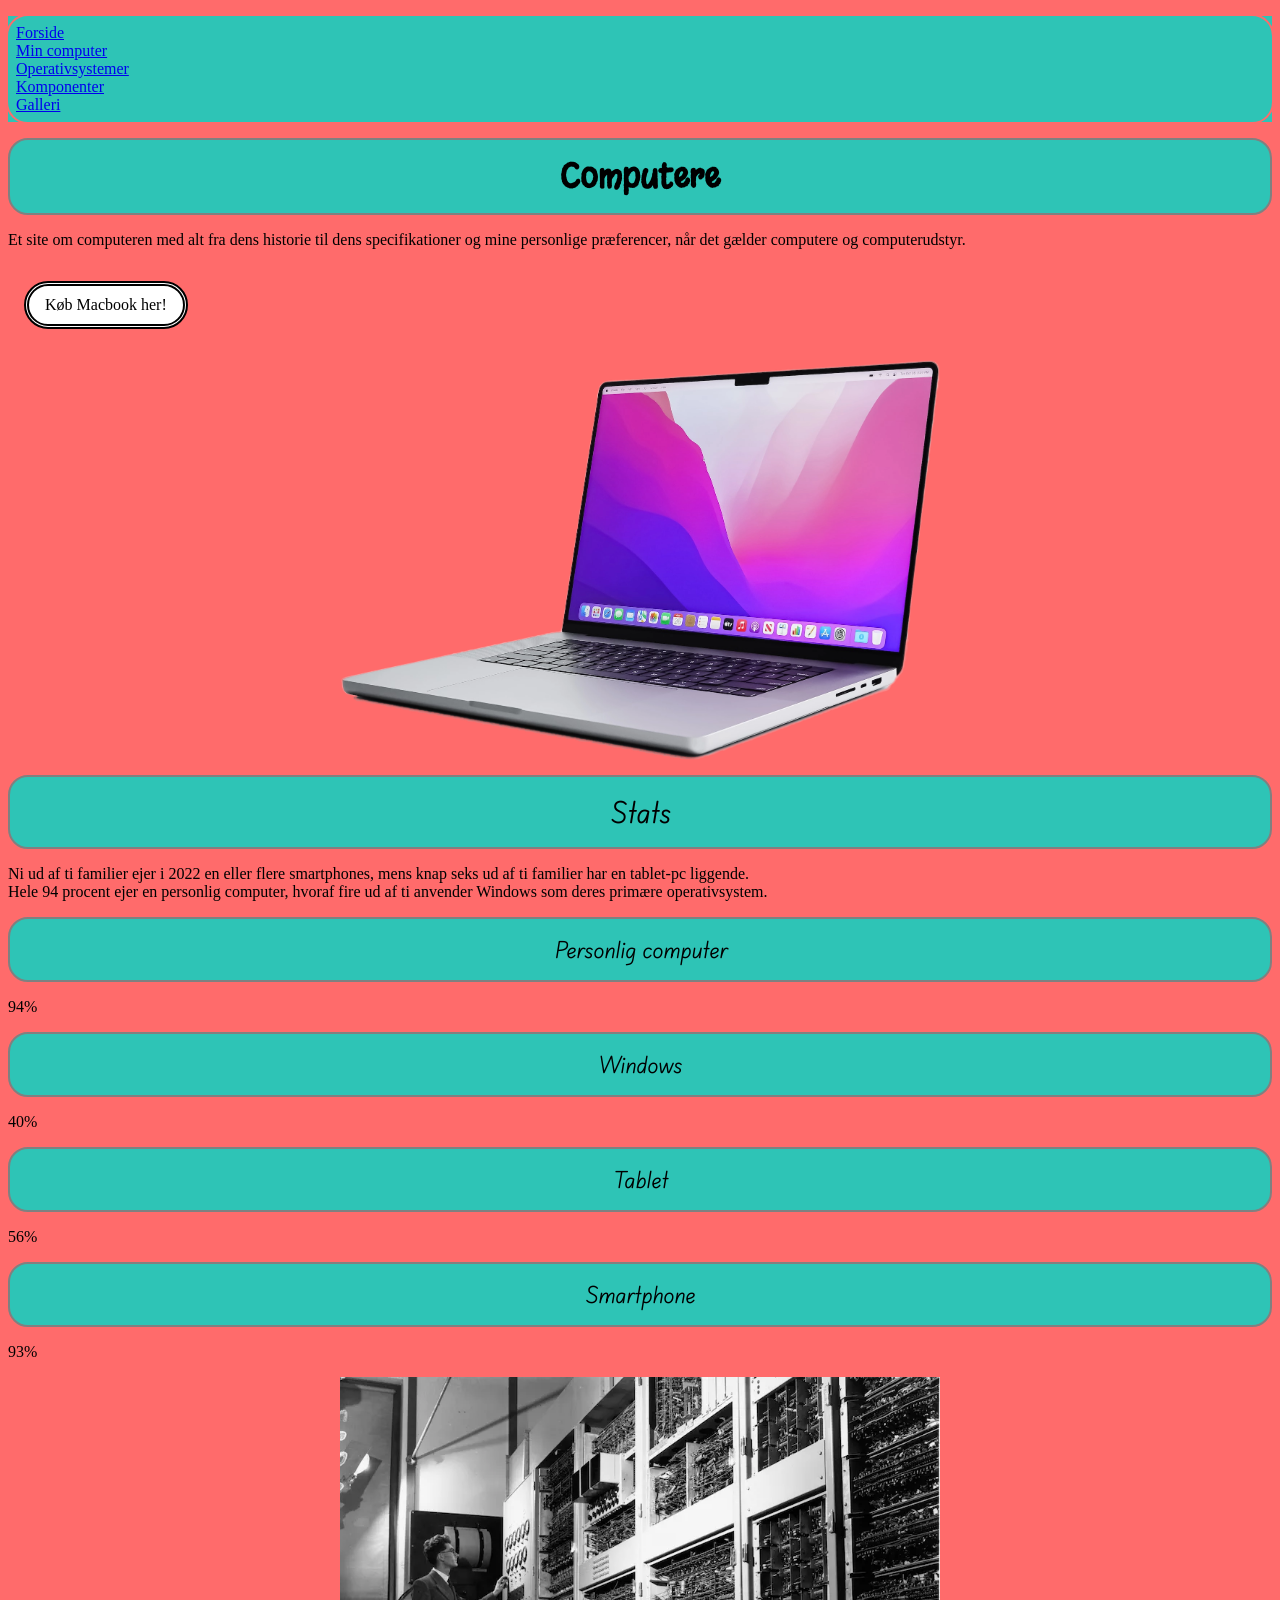
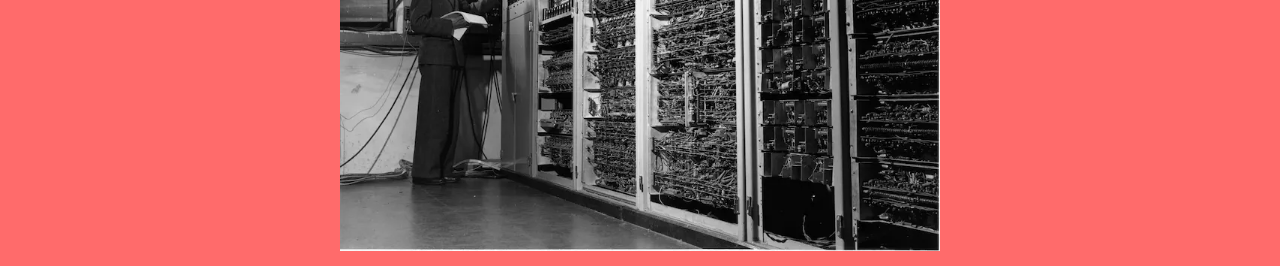
<file: index.html>
<!doctype html>
<html lang="da">
  <head>
    <meta charset="UTF-8" />
    <meta name="viewport" content="width=device-width, initial-scale=1.0" />
    <meta name="robots" content="noindex" />
    <link rel="stylesheet" href="style.css" />
    <title>Forside</title>
  </head>
  <body>
    <header>
      <nav>
        <ul>
          <li><a href="index.html">Forside</a></li>
          <li><a href="min_computer.html">Min computer</a></li>
          <li><a href="operativsystemer.html">Operativsystemer</a></li>
          <li><a href="komponenter.html">Komponenter</a></li>
          <li><a href="galleri.html">Galleri</a></li>
        </ul>
      </nav>
    </header>
    <main>
      <h1>Computere</h1>
      <p>Et site om computeren med alt fra dens historie til dens specifikationer og mine personlige præferencer, når det gælder computere og computerudstyr.</p>
      <a href="https://www.apple.com/dk/" class="cta-button" target="_blank">Køb Macbook her!</a>
      <img src="Assets/imgs/computer-cutout.webp" alt="Et billede af en Macbook pro som står åben." />
      <h2>Stats</h2>
      <p>Ni ud af ti familier ejer i 2022 en eller flere smartphones, mens knap seks ud af ti familier har en tablet-pc liggende. Hele 94 procent ejer en personlig computer, hvoraf fire ud af ti anvender Windows som deres primære operativsystem.</p>
      <h3>Personlig computer</h3>
      <p>94%</p>
      <h3>Windows</h3>
      <p>40%</p>
      <h3>Tablet</h3>
      <p>56%</p>
      <h3>Smartphone</h3>
      <p>93%</p>
      <img src="Assets/imgs/computer-old.webp" alt="Et billede af hvor stor en gammeldagscomputer var." />
    </main>
    <footer></footer>
  </body>
</html>
</file>
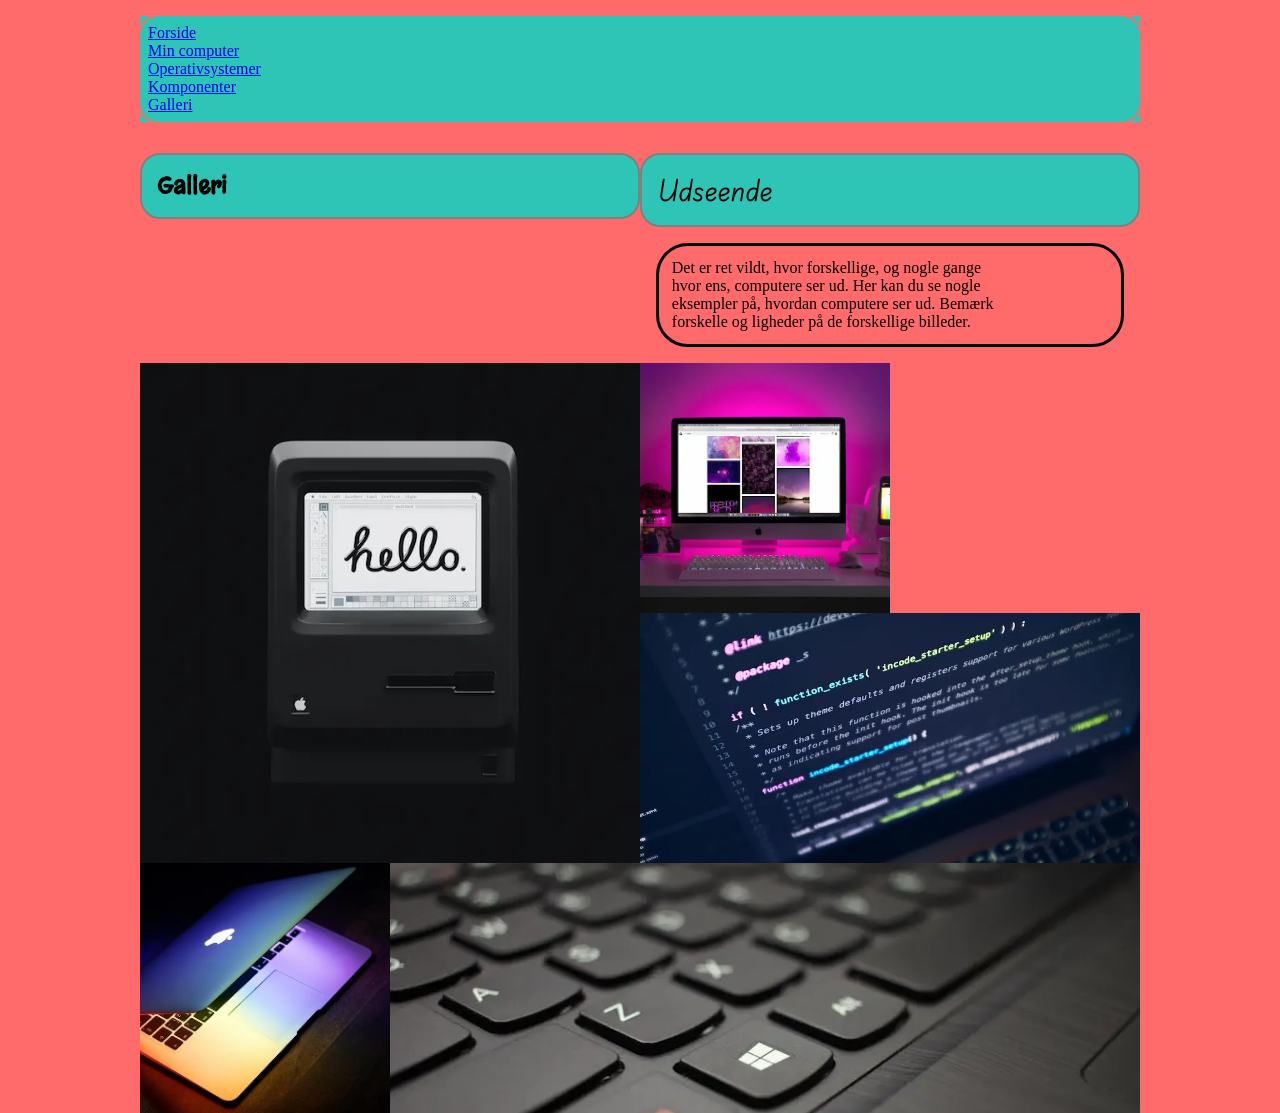
<file: galleri.html>
<!doctype html>
<html lang="da">
  <head>
    <meta charset="UTF-8" />
    <meta name="viewport" content="width=device-width, initial-scale=1.0" />
    <meta name="robots" content="noindex" />
    <link rel="stylesheet" href="css/general.css" />
    <link rel="stylesheet" href="css/layout.css" />
    <title>Galleri</title>
  </head>
  <body>
    <header>
      <nav>
        <ul>
          <li><a href="index.html">Forside</a></li>
          <li><a href="min_computer.html">Min computer</a></li>
          <li><a href="operativsystemer.html">Operativsystemer</a></li>
          <li><a href="komponenter.html">Komponenter</a></li>
          <li><a href="galleri.html">Galleri</a></li>
        </ul>
      </nav>
    </header>
    <main>
      <section class="grid_1-1">
        <h1 class="speciel">Galleri</h1>
        <div>
          <h2 class="bred">Udseende</h2>
          <p>Det er ret vildt, hvor forskellige, og nogle gange hvor ens, computere ser ud. Her kan du se nogle eksempler på, hvordan computere ser ud. Bemærk forskelle og ligheder på de forskellige billeder.</p>
        </div>
      </section>
      <section class="grid_1-1-1-1">
        <img src="Assets/imgs/galleri/apple-84.webp" alt="en apple-84 med teksten hello" class="img1" />
        <div class="billedegrid">
          <img src="Assets/imgs/galleri/desktop-setup.webp" alt="et desktop-setup på en stationær Macbook" class="img2" />
          <img src="Assets/imgs/galleri/intel-chip.webp" alt="en intel chip til computere" class="img3" />
        </div>
        <img src="Assets/imgs/galleri/code.webp" alt="Kodning på en computer skræm set tæt på." class="img4" />
        <img src="Assets/imgs/galleri/macbook.webp" alt="en halvlukket Macbook" class="img5" />
        <img src="Assets/imgs/galleri/keyboard.webp" alt="et tæt på billede af en computer Keyboard" class="img6" />
      </section>
    </main>
    <footer></footer>
  </body>
</html>
</file>
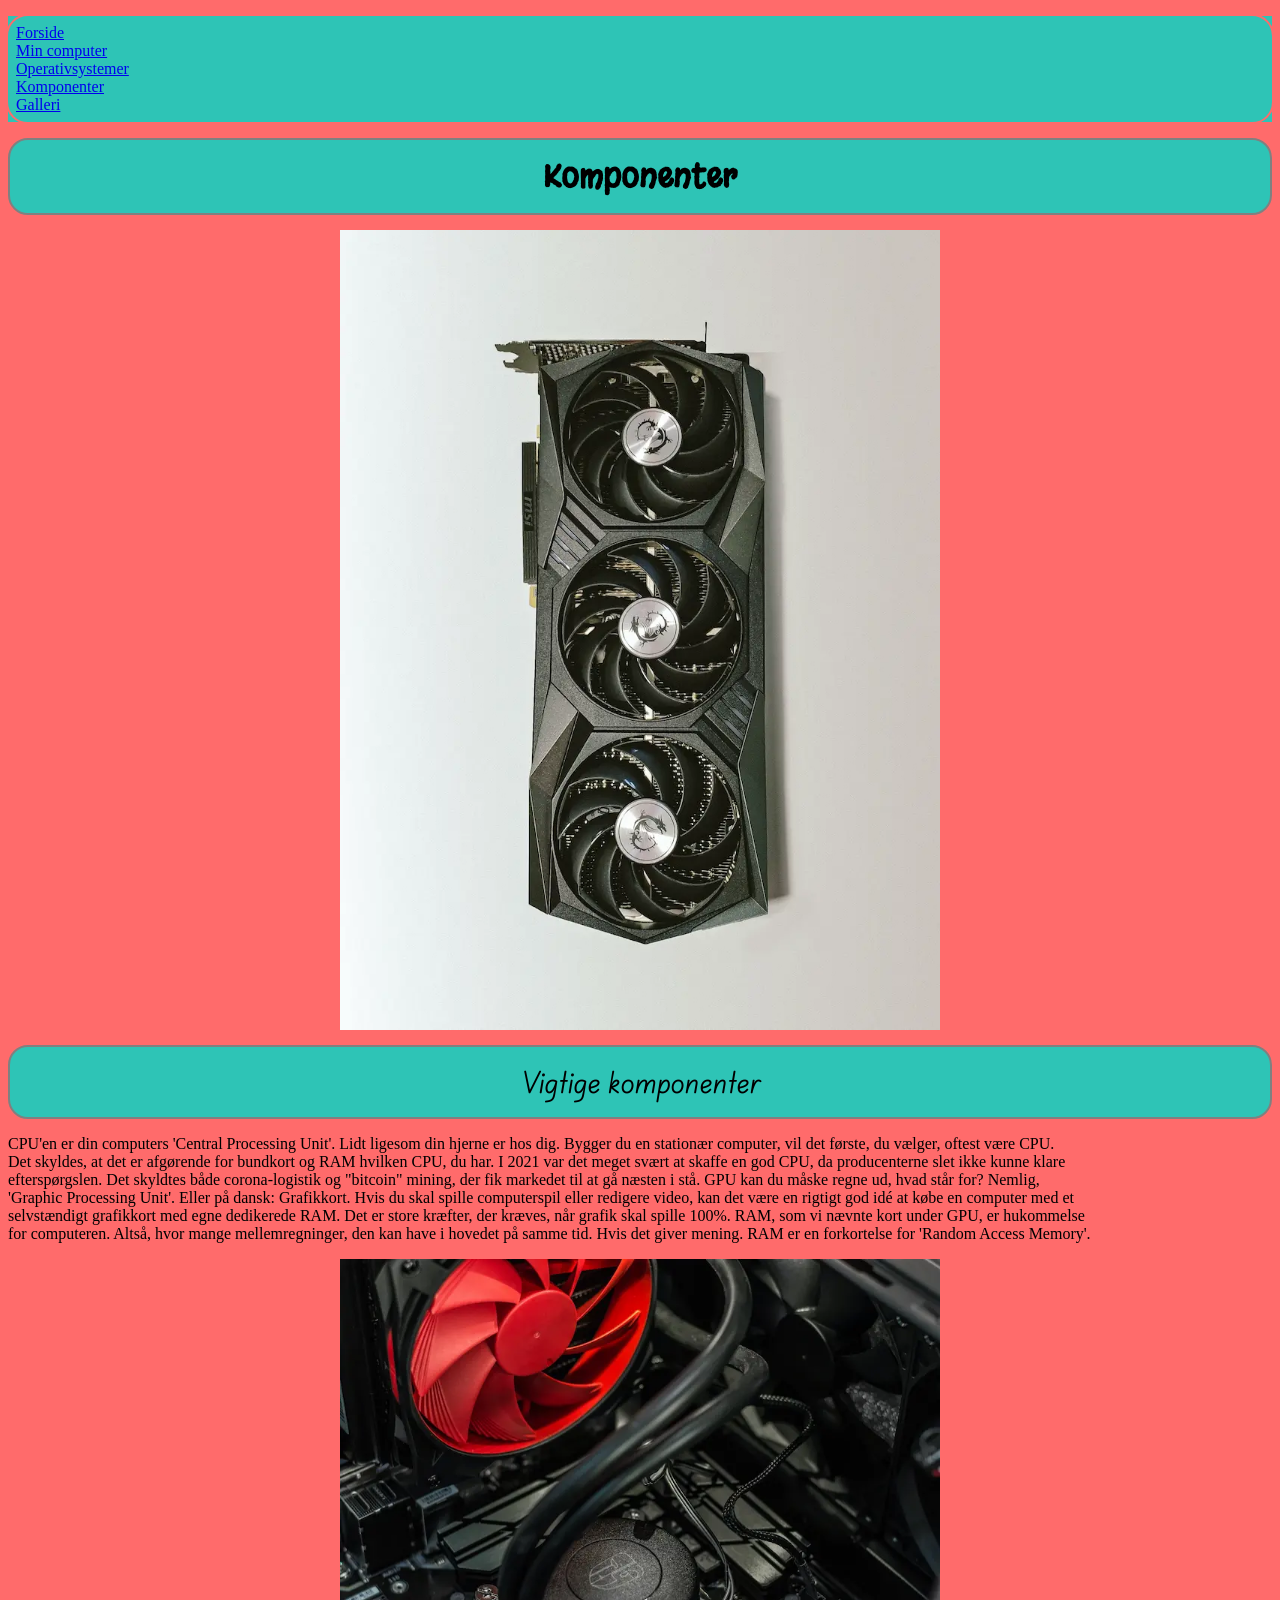
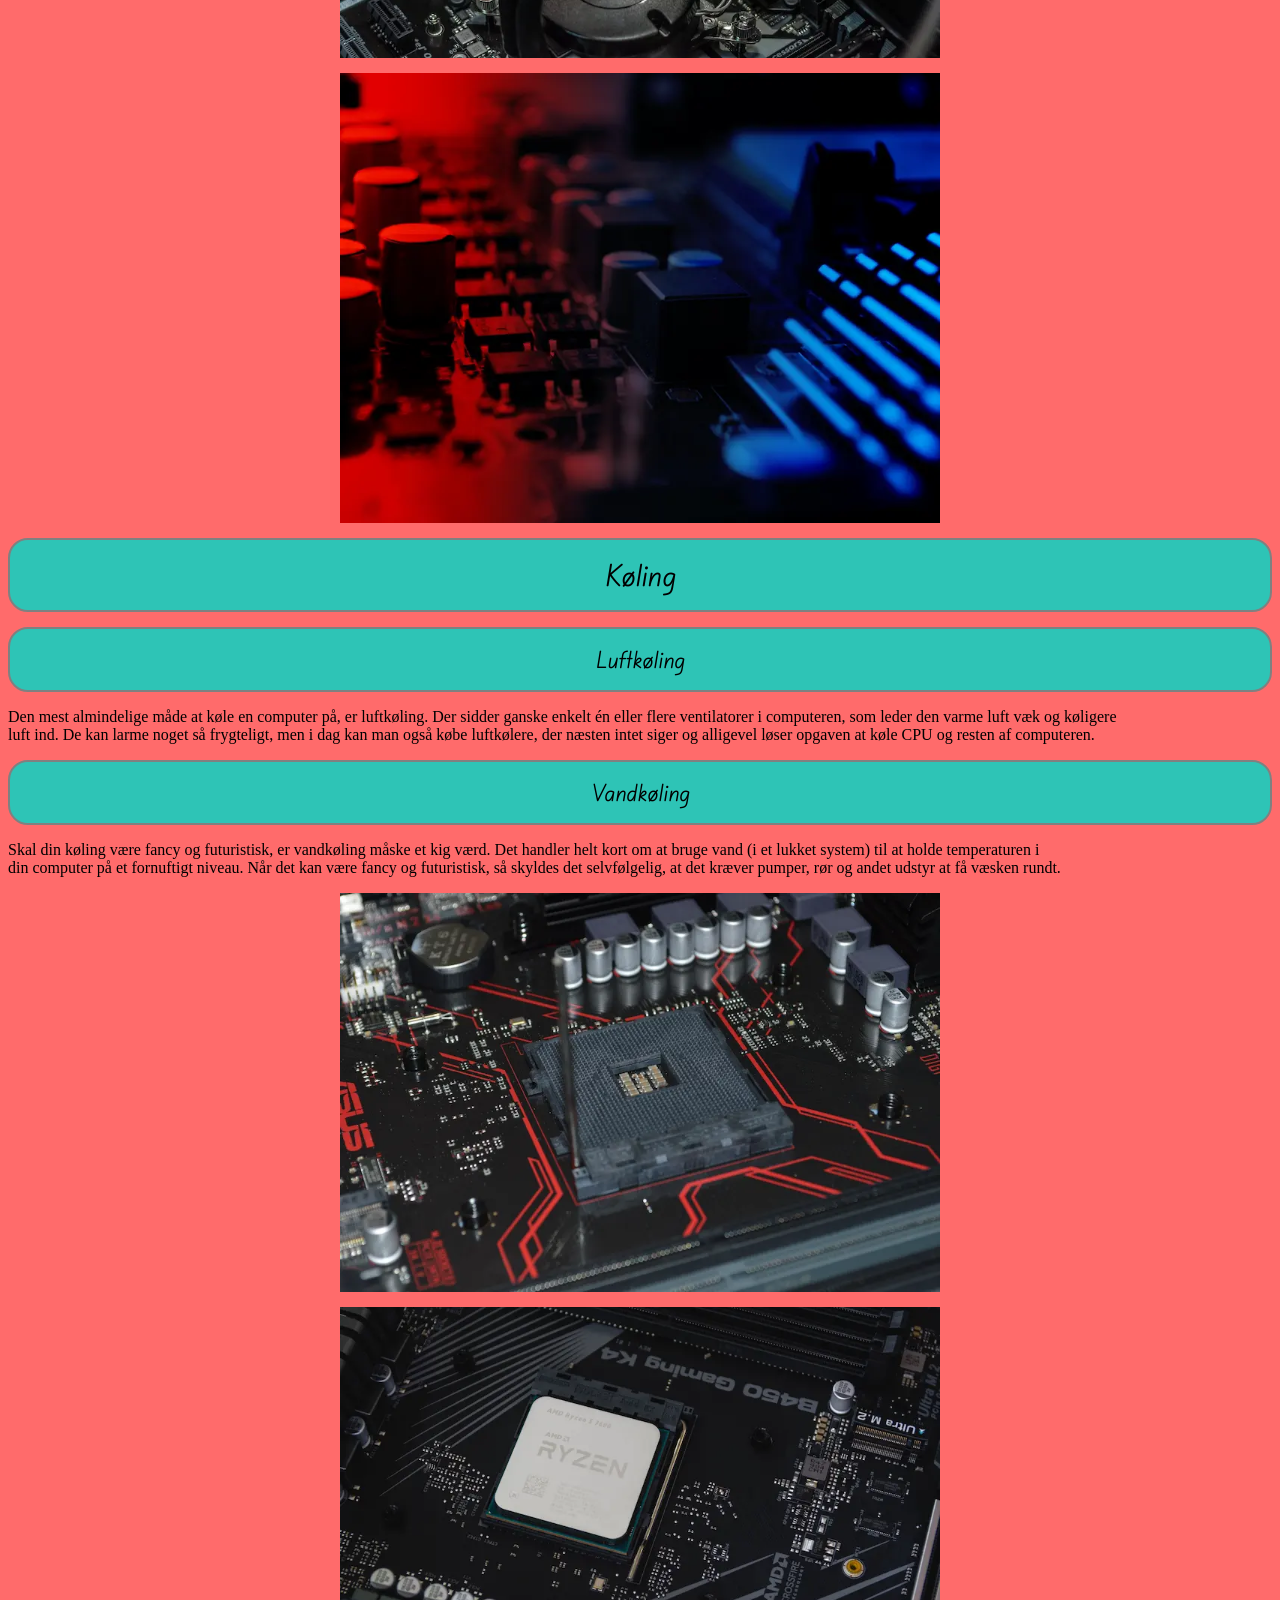
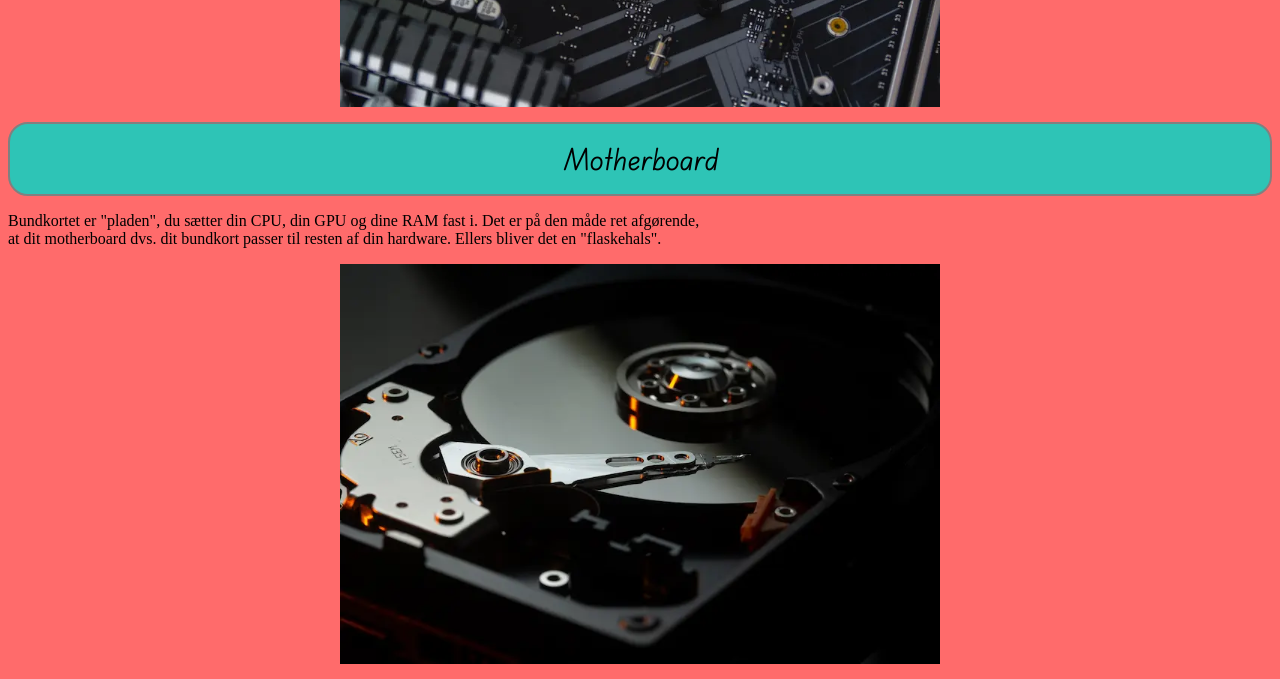
<file: komponenter.html>
<!doctype html>
<html lang="da">
  <head>
    <meta charset="UTF-8" />
    <meta name="viewport" content="width=device-width, initial-scale=1.0" />
    <meta name="robots" content="noindex" />
    <link rel="stylesheet" href="style.css" />
    <title>Komponenter</title>
  </head>
  <body>
    <header>
      <nav>
        <ul>
          <li><a href="index.html">Forside</a></li>
          <li><a href="min_computer.html">Min computer</a></li>
          <li><a href="operativsystemer.html">Operativsystemer</a></li>
          <li><a href="komponenter.html">Komponenter</a></li>
          <li><a href="galleri.html">Galleri</a></li>
        </ul>
      </nav>
    </header>
    <main>
      <h1>Komponenter</h1>
      <img src="Assets/imgs/komponenter/grafikkort.webp" alt="En computers CPU" />
      <h2>Vigtige komponenter</h2>
      <p>
        CPU'en er din computers 'Central Processing Unit'. Lidt ligesom din hjerne er hos dig. Bygger du en stationær computer, vil det første, du vælger, oftest være CPU. Det skyldes, at det er afgørende for bundkort og RAM hvilken CPU, du har. I
        2021 var det meget svært at skaffe en god CPU, da producenterne slet ikke kunne klare efterspørgslen. Det skyldtes både corona-logistik og "bitcoin" mining, der fik markedet til at gå næsten i stå. GPU kan du måske regne ud, hvad står for?
        Nemlig, 'Graphic Processing Unit'. Eller på dansk: Grafikkort. Hvis du skal spille computerspil eller redigere video, kan det være en rigtigt god idé at købe en computer med et selvstændigt grafikkort med egne dedikerede RAM. Det er store
        kræfter, der kræves, når grafik skal spille 100%. RAM, som vi nævnte kort under GPU, er hukommelse for computeren. Altså, hvor mange mellemregninger, den kan have i hovedet på samme tid. Hvis det giver mening. RAM er en forkortelse for
        'Random Access Memory'.
      </p>
      <img src="Assets/imgs/komponenter/luft.webp" alt="et tættere look på en computers CPU" />
      <img src="Assets/imgs/komponenter/motherboard1.webp" alt="kølingssytemet i en computer som lyser rødt og blåt" />
      <h2>Køling</h2>
      <h3>Luftkøling</h3>
      <p>
        Den mest almindelige måde at køle en computer på, er luftkøling. Der sidder ganske enkelt én eller flere ventilatorer i computeren, som leder den varme luft væk og køligere luft ind. De kan larme noget så frygteligt, men i dag kan man også
        købe luftkølere, der næsten intet siger og alligevel løser opgaven at køle CPU og resten af computeren.
      </p>
      <h3>Vandkøling</h3>
      <p>
        Skal din køling være fancy og futuristisk, er vandkøling måske et kig værd. Det handler helt kort om at bruge vand (i et lukket system) til at holde temperaturen i din computer på et fornuftigt niveau. Når det kan være fancy og futuristisk,
        så skyldes det selvfølgelig, at det kræver pumper, rør og andet udstyr at få væsken rundt.
      </p>
      <img src="Assets/imgs/komponenter/motherboard2.webp" alt="Et tæt billede af hvordan din computer kan se ud inden i" />
      <img src="Assets/imgs/komponenter/processor.webp" alt="Et tæt billede af en processor" />
      <h2>Motherboard</h2>
      <p>Bundkortet er "pladen", du sætter din CPU, din GPU og dine RAM fast i. Det er på den måde ret afgørende, at dit motherboard dvs. dit bundkort passer til resten af din hardware. Ellers bliver det en "flaskehals".</p>
      <img src="Assets/imgs/komponenter/vand.webp" alt="Et billede af en computers Motherboard" />
    </main>
    <footer></footer>
  </body>
</html>
</file>
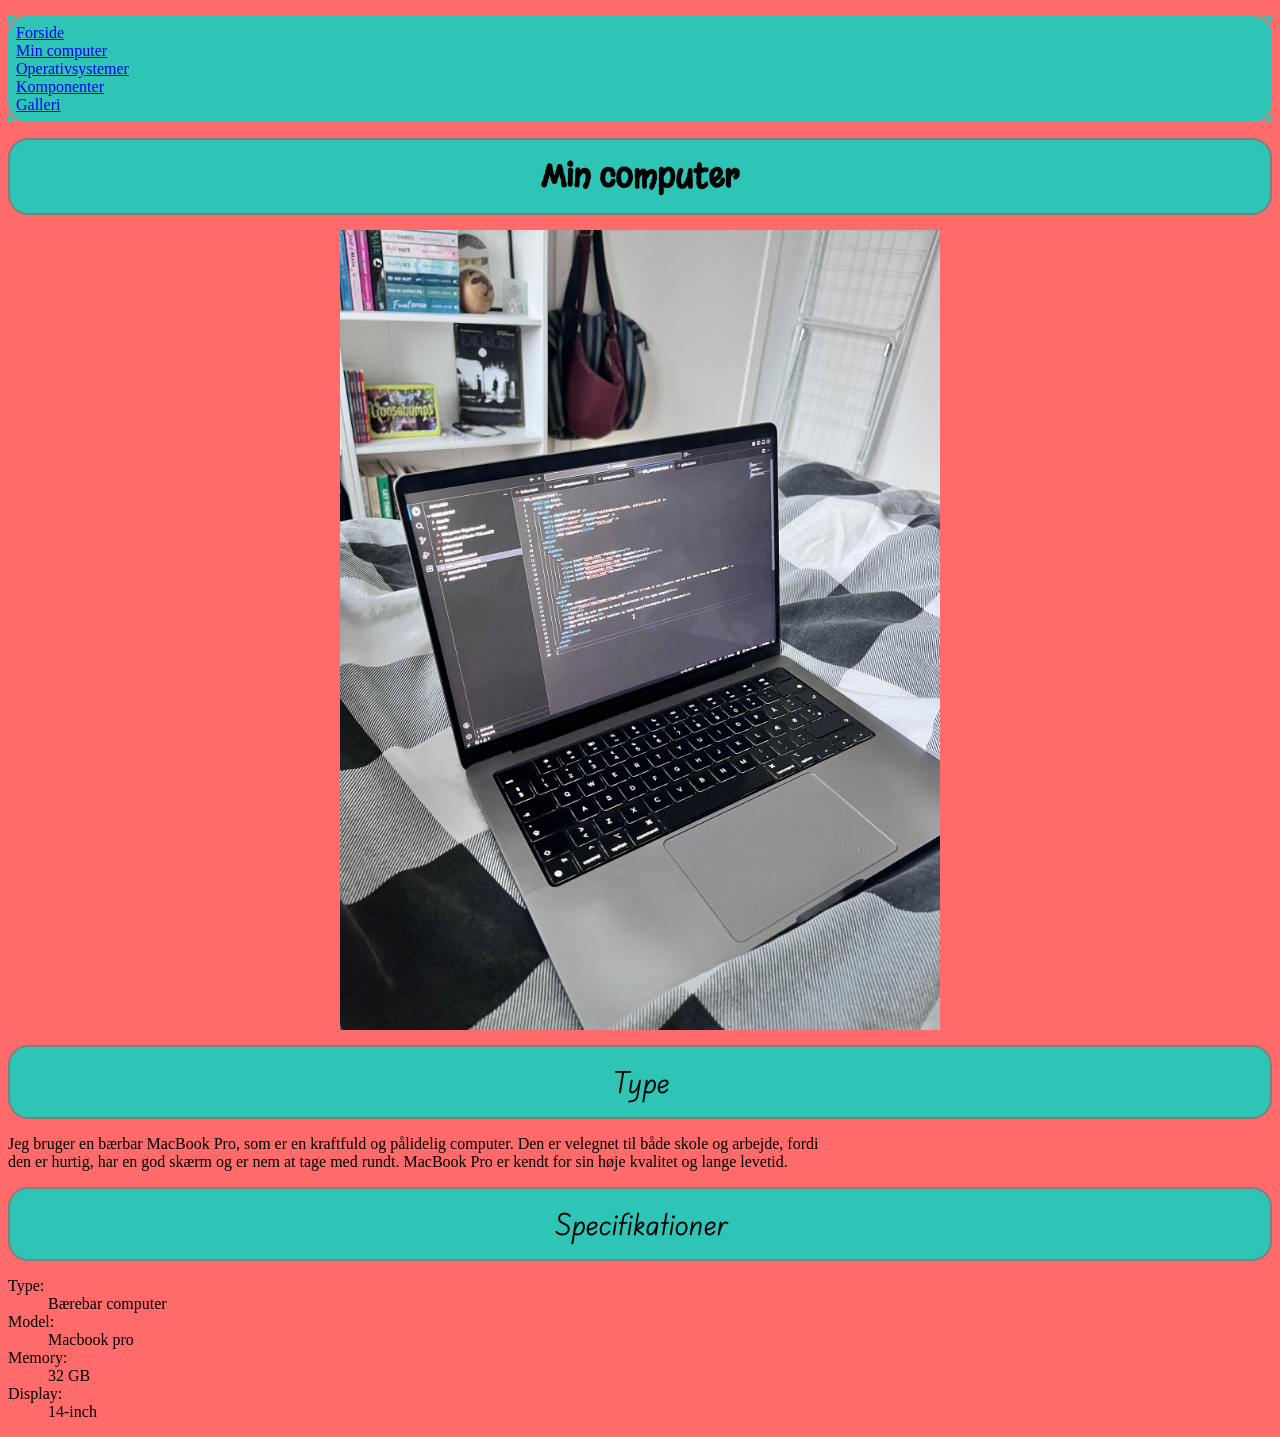
<file: min_computer.html>
<!doctype html>
<html lang="da">
  <head>
    <meta charset="UTF-8" />
    <meta name="viewport" content="width=device-width, initial-scale=1.0" />
    <meta name="robots" content="noindex" />
    <link rel="stylesheet" href="style.css" />
    <title>Min computer</title>
  </head>
  <body>
    <header>
      <nav>
        <ul>
          <li><a href="index.html">Forside</a></li>
          <li><a href="min_computer.html">Min computer</a></li>
          <li><a href="operativsystemer.html">Operativsystemer</a></li>
          <li><a href="komponenter.html">Komponenter</a></li>
          <li><a href="galleri.html">Galleri</a></li>
        </ul>
      </nav>
    </header>
    <main>
      <h1>Min computer</h1>
      <img src="Assets/imgs/IMG_1580.webp" alt="Et billede af min computer som man kan læse mere om længere nede." />
      <h2>Type</h2>
      <p>
        Jeg bruger en bærbar MacBook Pro, som er en kraftfuld og pålidelig computer. Den er velegnet til både skole og arbejde, fordi den er hurtig, har en god skærm og er nem at tage med rundt. MacBook Pro er kendt for sin høje kvalitet og lange
        levetid.
      </p>

      <h2>Specifikationer</h2>
      <dl>
        <dt>Type:</dt>
        <dd>Bærebar computer</dd>
        <dt>Model:</dt>
        <dd>Macbook pro</dd>
        <dt>Memory:</dt>
        <dd>32 GB</dd>
        <dt>Display:</dt>
        <dd>14-inch</dd>
      </dl>
    </main>
    <footer></footer>
  </body>
</html>
</file>
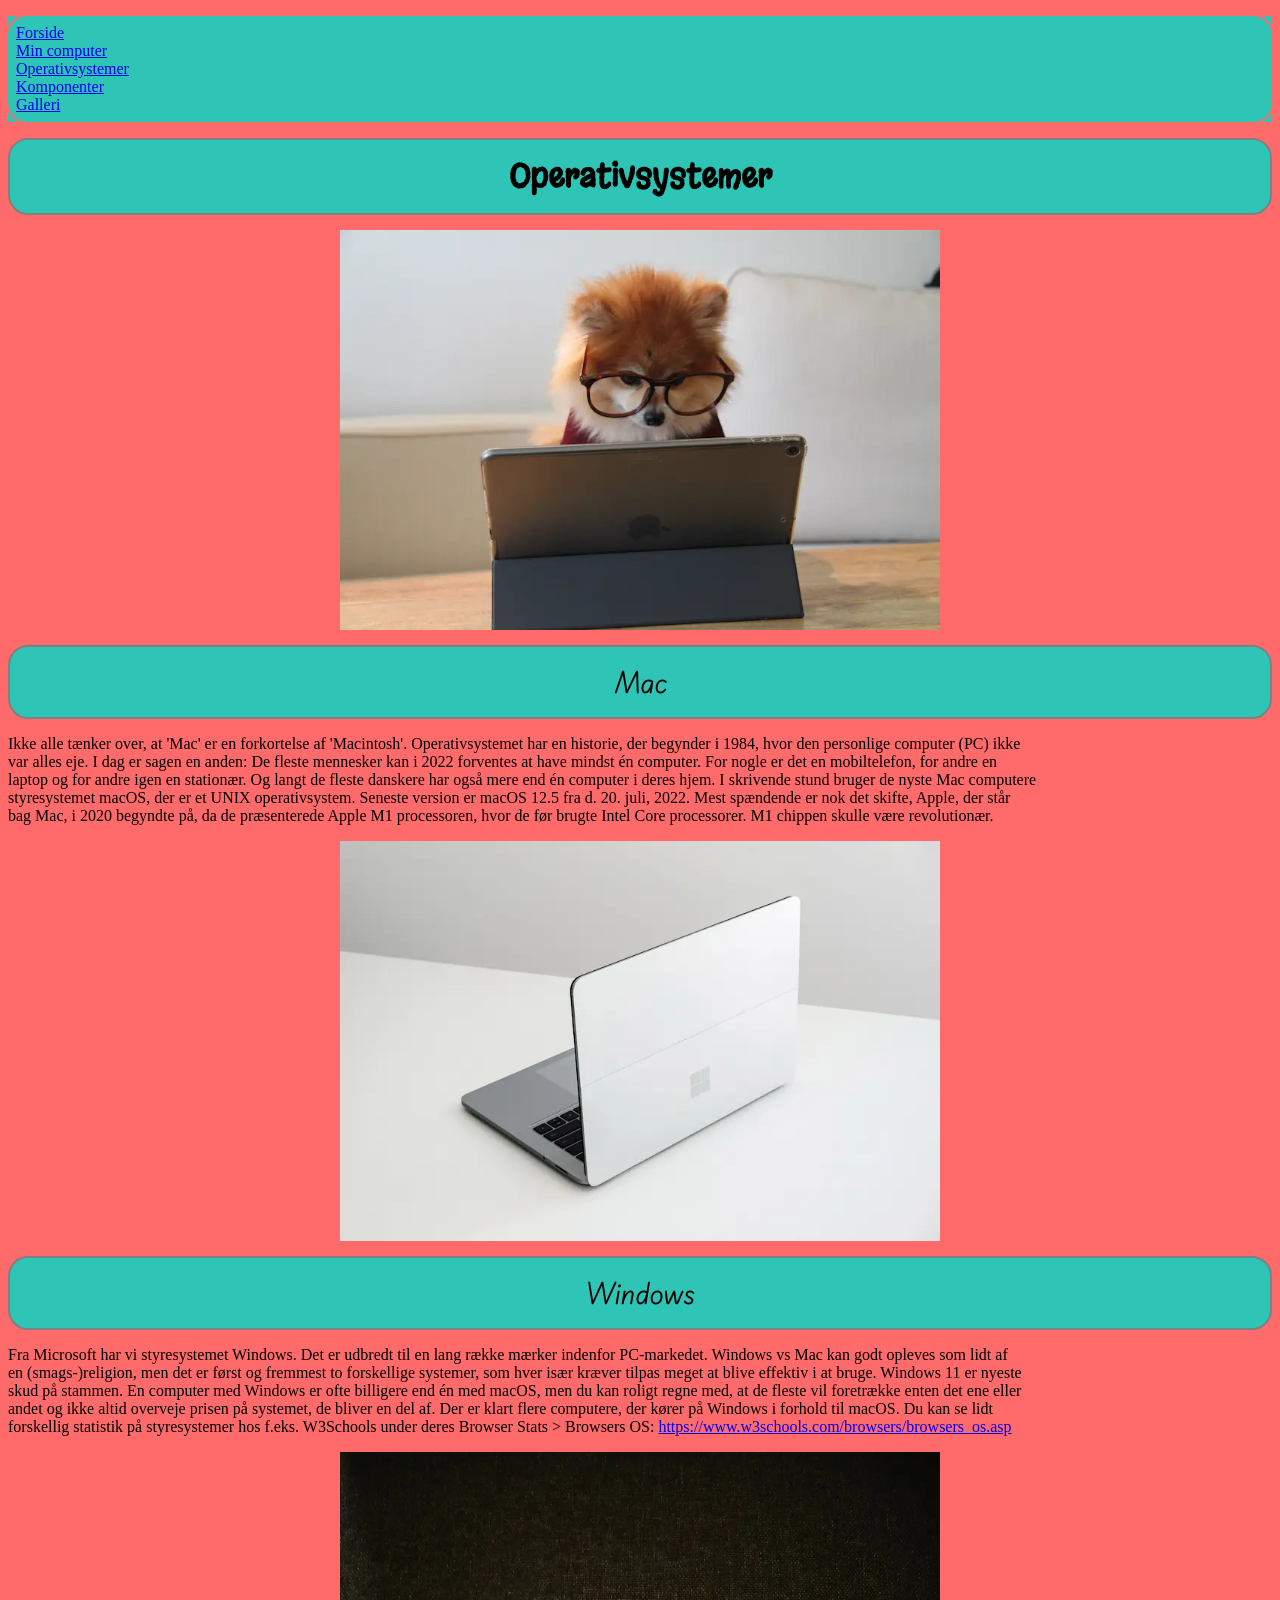
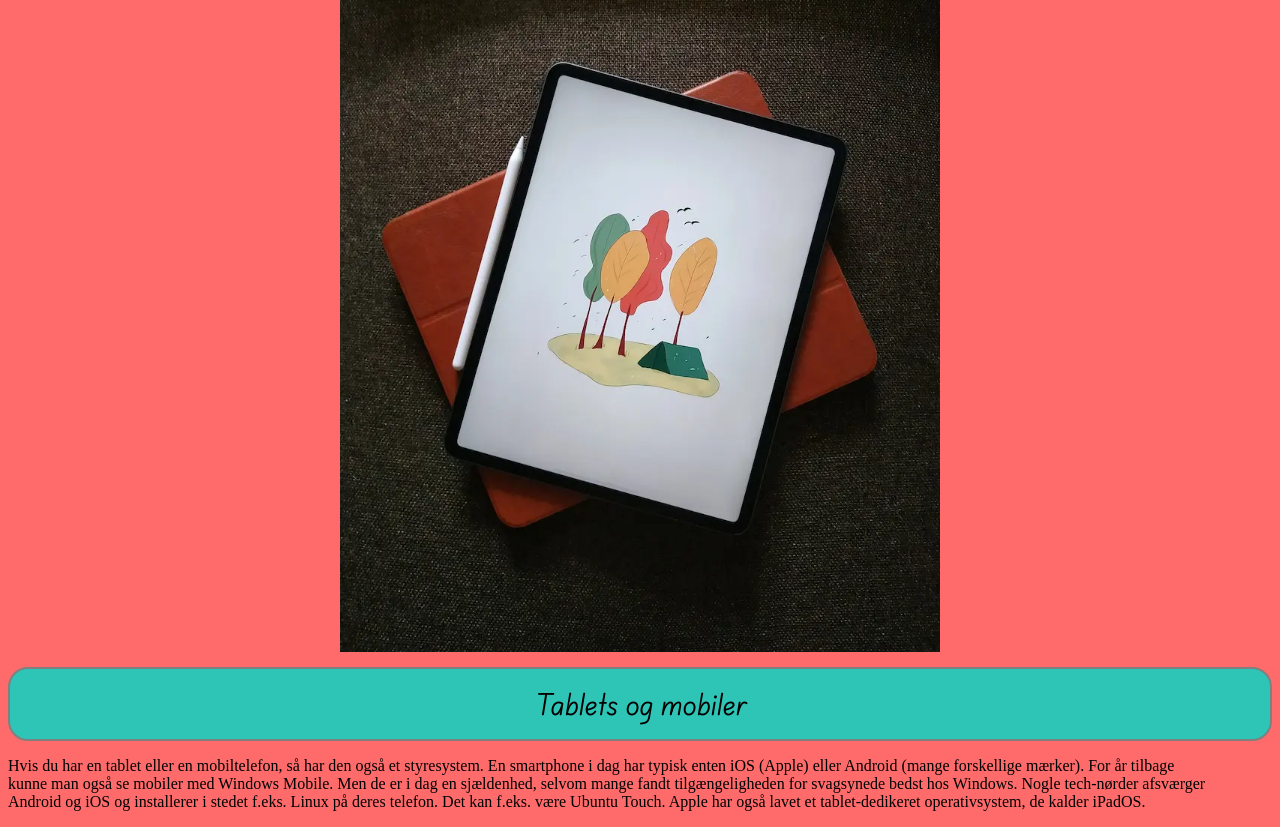
<file: operativsystemer.html>
<!doctype html>
<html lang="da">
  <head>
    <meta charset="UTF-8" />
    <meta name="viewport" content="width=device-width, initial-scale=1.0" />
    <meta name="robots" content="noindex" />
    <link rel="stylesheet" href="style.css" />
    <title>Operativsystemer</title>
  </head>
  <body>
    <header>
      <nav>
        <ul>
          <li><a href="index.html">Forside</a></li>
          <li><a href="min_computer.html">Min computer</a></li>
          <li><a href="operativsystemer.html">Operativsystemer</a></li>
          <li><a href="komponenter.html">Komponenter</a></li>
          <li><a href="galleri.html">Galleri</a></li>
        </ul>
      </nav>
    </header>
    <main>
      <h1>Operativsystemer</h1>
      <img src="Assets/imgs/mac.webp" alt="Et billede af en sød lille hund som sidder og kigger på en Ipad" />
      <h2>Mac</h2>
      <p>
        Ikke alle tænker over, at 'Mac' er en forkortelse af 'Macintosh'. Operativsystemet har en historie, der begynder i 1984, hvor den personlige computer (PC) ikke var alles eje. I dag er sagen en anden: De fleste mennesker kan i 2022 forventes
        at have mindst én computer. For nogle er det en mobiltelefon, for andre en laptop og for andre igen en stationær. Og langt de fleste danskere har også mere end én computer i deres hjem. I skrivende stund bruger de nyste Mac computere
        styresystemet macOS, der er et UNIX operativsystem. Seneste version er macOS 12.5 fra d. 20. juli, 2022. Mest spændende er nok det skifte, Apple, der står bag Mac, i 2020 begyndte på, da de præsenterede Apple M1 processoren, hvor de før
        brugte Intel Core processorer. M1 chippen skulle være revolutionær.
      </p>
      <img src="Assets/imgs/windows.webp" alt="Et billede af en åben windows computer, set bagfra" />
      <h2>Windows</h2>
      <p>
        Fra Microsoft har vi styresystemet Windows. Det er udbredt til en lang række mærker indenfor PC-markedet. Windows vs Mac kan godt opleves som lidt af en (smags-)religion, men det er først og fremmest to forskellige systemer, som hver især
        kræver tilpas meget at blive effektiv i at bruge. Windows 11 er nyeste skud på stammen. En computer med Windows er ofte billigere end én med macOS, men du kan roligt regne med, at de fleste vil foretrække enten det ene eller andet og ikke
        altid overveje prisen på systemet, de bliver en del af. Der er klart flere computere, der kører på Windows i forhold til macOS. Du kan se lidt forskellig statistik på styresystemer hos f.eks. W3Schools under deres Browser Stats > Browsers OS:
        <a target="_blank" href="https://www.w3schools.com/browsers/browsers_os.asp">https://www.w3schools.com/browsers/browsers_os.asp</a>
      </p>
      <img src="Assets/imgs/tablet.webp" alt="Et billede af en Tablet og en pen man kan bruge til at skrive på den." />
      <h2>Tablets og mobiler</h2>
      <p>
        Hvis du har en tablet eller en mobiltelefon, så har den også et styresystem. En smartphone i dag har typisk enten iOS (Apple) eller Android (mange forskellige mærker). For år tilbage kunne man også se mobiler med Windows Mobile. Men de er i
        dag en sjældenhed, selvom mange fandt tilgængeligheden for svagsynede bedst hos Windows. Nogle tech-nørder afsværger Android og iOS og installerer i stedet f.eks. Linux på deres telefon. Det kan f.eks. være Ubuntu Touch. Apple har også lavet
        et tablet-dedikeret operativsystem, de kalder iPadOS.
      </p>
    </main>
    <footer></footer>
  </body>
</html>
</file>
<file: style.css>
img {
  width: 500px;
  height: auto;
}
img {
  display: block;
  width: 100%;
  max-width: 600px;
  height: auto;
  margin: 15px auto;
}
@font-face {
  font-family: newfont;
  src: url(./fonts/PlaywriteNZBasic-Thin.woff2);
}
h2,
h3 {
  font-family: newfont;
}
@font-face {
  font-family: Margine;
  src: url(./fonts/Margarine-Regular.woff2);
}
h1 {
  font-family: Margine;
}
h1,
h2,
h3 {
  border: 2px solid gray;
  padding: 15px;
  margin: 15px 0;
  border-radius: 20px;
}
header,
h1,
h2,
h3 {
  background-color: #2ec4b6;
}
body {
  background-color: #ff6b6b;
}
nav ul {
  list-style: none;
  padding: 0.5rem;
  outline: 2px solid #ff6b6b;
  border-radius: 20px;
}

h1,
h2,
h3 {
  text-align: center;
}
p {
  text-align: left;
}
.cta-button {
  background-color: white;
  color: black;
  padding: 10px 16px;
  margin: 1em;
  border-radius: 70px;
  display: inline-block;
  text-decoration: none;
  border: 5px double black;
}

.cta-button:hover {
  color: white;
  background-color: black;
}
p {
  text-wrap: balance;
}
</file>
<file: css/general.css>
img {
  max-width: 100%;
}
@font-face {
  font-family: newfont;
  src: url(../fonts/PlaywriteNZBasic-Thin.woff2);
}
h2,
h3 {
  font-family: newfont;
}
@font-face {
  font-family: Margine;
  src: url(../fonts/Margarine-Regular.woff2);
}
h1 {
  font-family: Margine;
}
h1,
h2,
h3 {
  border: 2px solid gray;
  padding: 15px;
  margin: 15px 0;
  border-radius: 20px;
}
header,
h1,
h2,
h3 {
  background-color: #2ec4b6;
}
body {
  background-color: #ff6b6b;
  max-width: 1000px;
  margin: 0 auto;
}
nav ul {
  list-style: none;
  padding: 0.5rem;
  outline: 2px solid #ff6b6b;
  border-radius: 20px;
}

.cta-button {
  background-color: white;
  color: black;
  padding: 10px 16px;
  margin: 1em;
  border-radius: 70px;
  display: inline-block;
  text-decoration: none;
  border: 5px double black;
  width: max-content;
  height: max-content;
}
.speciel {
  height: max-content;
}

.cta-button:hover {
  color: white;
  background-color: black;
}

p {
  text-wrap: balance;
  padding: 0.8rem;
  margin: 1em;
  border: solid black;
  border-radius: 2rem;
}
</file>
<file: css/layout.css>
.billedegrid {
  display: grid;
  grid-template-columns: 1fr 1fr;
}
@media (min-width: 800px) {
  .grid_2-1 {
    display: grid;
    grid-template-columns: 2fr 1fr;
  }

  .grid_1-1 {
    display: grid;
    grid-template-columns: 1fr 1fr;
  }

  h1 {
    grid-column: -1 / 1;
  }
  .Billede1 {
    grid-column: -1 / 2;
    grid-row: 1 / 3;
  }
  .Billede2 {
    grid-column: 1 / 2;
    grid-row: 1 / 4;
  }
  h2 {
    grid-column: -1 / 2;
    height: max-content;
  }
  .grid_5-3 {
    display: grid;
    grid-template-columns: 5fr 3fr;
  }

  .grid_2-3 {
    display: grid;
    grid-template-columns: 2fr 3fr;
  }

  .grid_3-2 {
    display: grid;
    grid-template-columns: 3fr 2fr;
    grid-column: 1 / 2;
    grid-row: 2 / 3;
  }
  .grid_1-1-1 {
    display: grid;
    grid-template-columns: 1fr 1fr 1fr;
  }
  .speciel {
    grid-column: 1 /2;
  }
  .order {
    order: -1;
  }

  .grid_1-1-1-1 {
    display: grid;
    grid-template-columns: 1fr 1fr 1fr 1fr;
  }

  .img1 {
    grid-column: 1 / 3;
    grid-row: 1 / 4;
  }

  .img2 {
    grid-column: 3 / 4;
    grid-row: 1 / 2;
  }

  .img4 {
    grid-column: 3 / 5;
    grid-row: 2 / 4;
  }

  .img5 {
    grid-column: 1 / 2;
  }

  .img6 {
    grid-row: 4 / 6;
    grid-column: -1 / -4;
  }
  .bred {
    max-width: 65ch;
  }

  .flex_col {
    display: flex;
    flex-direction: column;
    justify-content: space-between;
  }
}
</file>
